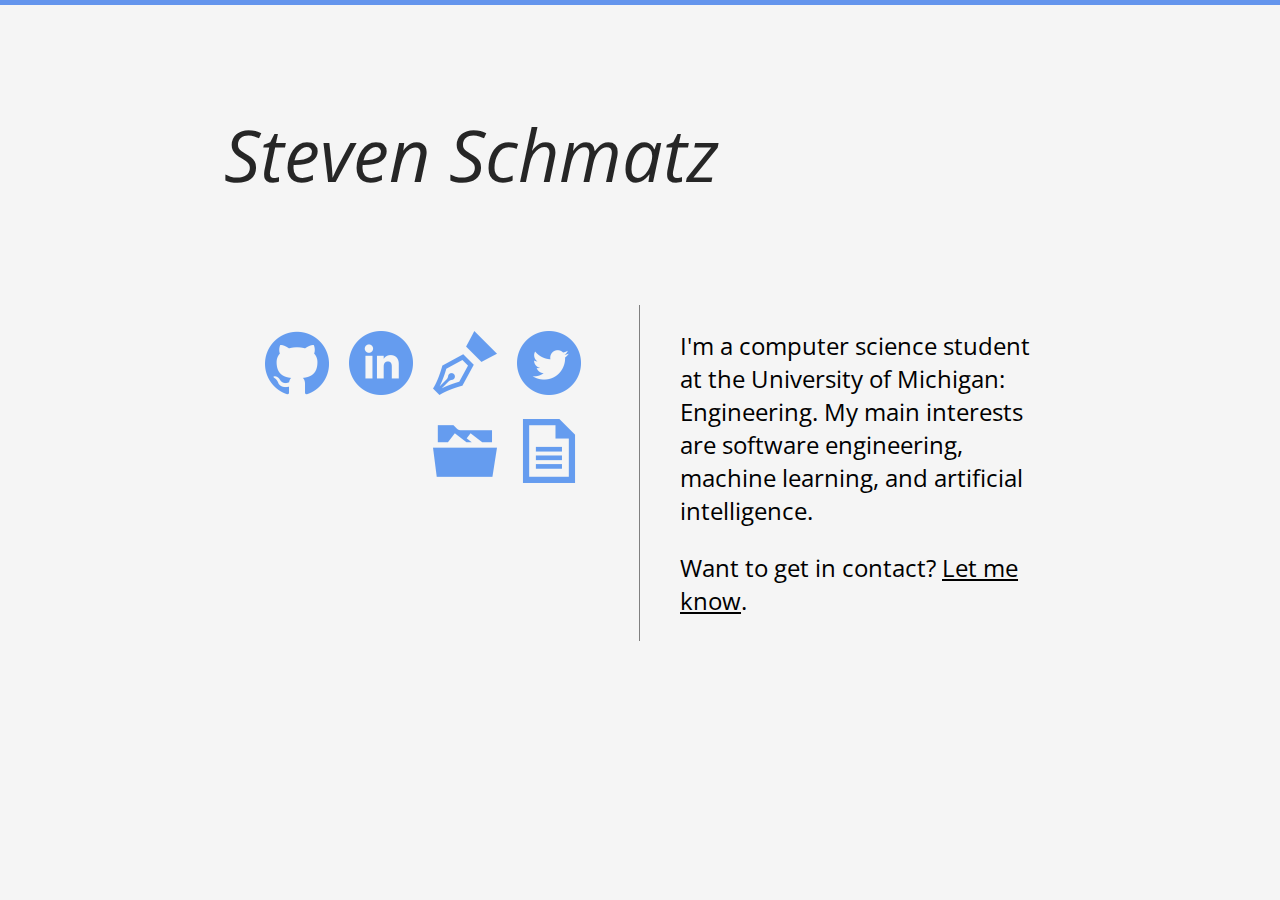
<file: index.html>
<!--Created by stevenschmatz on 8/6/14.
--><!DOCTYPE html><html lang="en"><head><title>Steven Schmatz</title><!-- Stylesheets and other resources--><link rel="stylesheet" href="styles.css"><link href="http://fonts.googleapis.com/css?family=Open+Sans:300italic" rel="stylesheet" type="text/css"><link rel="icon" type="image/png" href="resources/img/favicon.png"><!-- JQuery--><script src="//ajax.googleapis.com/ajax/libs/jquery/1.11.1/jquery.min.js"></script><script src="resources/js/index.js"></script><!-- Google analytics--><script>(function(i,s,o,g,r,a,m){i['GoogleAnalyticsObject']=r;i[r]=i[r]||function(){(i[r].q=i[r].q||[]).push(arguments)},i[r].l=1*new Date();a=s.createElement(o),m=s.getElementsByTagName(o)[0];a.async=1;a.src=g;m.parentNode.insertBefore(a,m)})(window,document,'script','//www.google-analytics.com/analytics.js','ga');ga('create', 'UA-47333726-1', 'auto');ga('send', 'pageview');</script></head><body><div id="container"><p id="title" class="fade_right">Steven Schmatz</p><div id="description" class="fade_left"><p>I'm a computer science student at the University of Michigan: Engineering. My main interests are software engineering, machine learning, and artificial intelligence.</p><p>Want to get in contact? <a href='mailto:stevenschmatz@gmail.com' id='inline-link'>Let me know</a>.</p></div><div id="icons" class="fade_up"><a id="github-icon" href="http://www.github.com/stevenschmatz"><img src='resources/img/github.png', width=64, height=64)</img></a><a id="linkedIn-icon" href="https://www.linkedin.com/pub/steven-schmatz/50/a74/254"><img src='resources/img/linkedin.png', width=64, height=64)></img></a><a id="writing-icon" href="http://www.quora.com/Steven-Schmatz/answers"><img src='resources/img/pen.png', width=64, height=64)></img></a><a id="twitter-icon" href="http://www.twitter.com/stevenschmatz"><img src='resources/img/twitter.png', width=64, height=64)></img></a><a id="portfolio-icon" href="http://www.stevenschmatz.com/portfolio.html"><img src='resources/img/portfolio.png', width=64, height=64)></img></a><a id="resume-icon" href="resources/resume.pdf"><img src='resources/img/resume.png', width=64, height=64)></img></a><p id="hover-icon-description"></p></div></div></body></html>
</file>
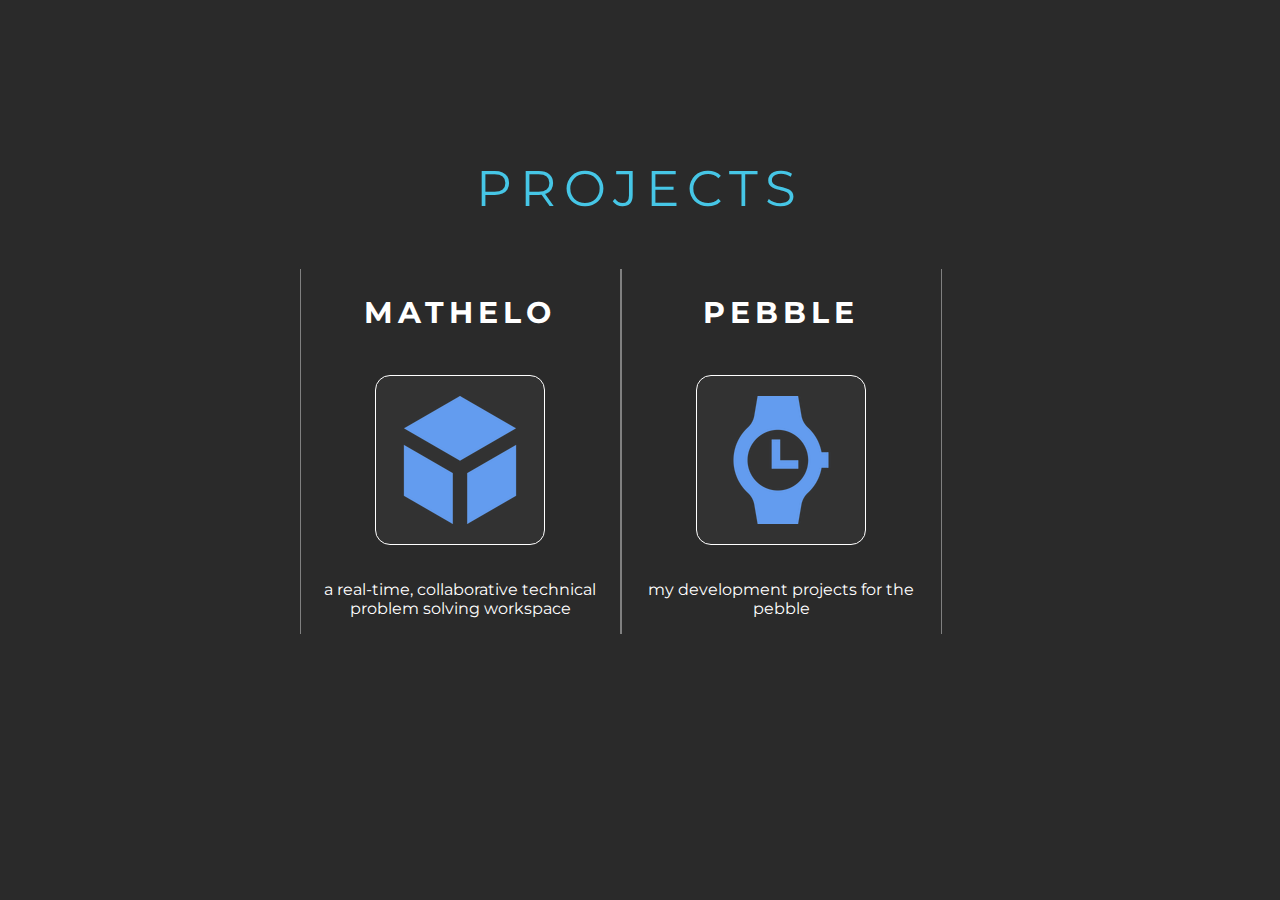
<file: portfolio.html>
<!DOCTYPE html>
<html>
<head>
    <title>Projects</title>
    <link href='http://fonts.googleapis.com/css?family=Montserrat' rel='stylesheet' type='text/css'>
    <link rel="stylesheet" href="styles-old.css" type="text/css"/>
    <link rel="shortcut icon" href="resources/img/favicon.png"/>
    <script>
        (function(i,s,o,g,r,a,m){i['GoogleAnalyticsObject']=r;i[r]=i[r]||function(){
            (i[r].q=i[r].q||[]).push(arguments)},i[r].l=1*new Date();a=s.createElement(o),
                m=s.getElementsByTagName(o)[0];a.async=1;a.src=g;m.parentNode.insertBefore(a,m)
        })(window,document,'script','//www.google-analytics.com/analytics.js','ga');

        ga('create', 'UA-47333726-1', 'stevenschmatz.com');
        ga('send', 'pageview');

    </script>
</head>
<body>
<div id="content">
    <div id="header">
        <p id="schmatz">
            Projects
        </p>
    </div>
    <!--end of header-->

    <div id="experiment" style="text-align: center;">
        <span id="pebble_div" style="margin-left: 18%;">

            <!-- wut. change 18 percent if want to add more-->

            <h2 class="project_title">Mathelo</h2>
            <a href="http://mathelo.com/" class="Mathelo" id="Mathelo">Mathelo</a>
            <p style="color: white;">a real-time, collaborative technical problem solving workspace</p>
        </span>

        <span id="pebble_div">
            <h2 class="project_title">Pebble</h2>
            <a href="http://pblweb.com/appstore/5309427924c4582908000046/" class="Pebble" id="Pebble">Pebble</a>
            <p style="color: white;">my development projects for the pebble</p>
        </span>
    </div>
    <!--end of icons-->
</div>

</body>
</html>

<!--<div id="mathelo_div">
    <h2 class="project_title">Mathelo</h2>
    <a href="http://mathelo.com/" class="Mathelo" id="Mathelo">Mathelo</a>
    <p>a real-time, collaborative technical problem solving workspace</p>
</div>
<div id="pebble_div">
    <h2 class="project_title">Pebble</h2>
    <a href="pebble.html" class="Pebble" id="Pebble">Pebble</a>
    <p>my development projects for the pebble</p>
</div>-->
</file>
<file: styles.css>
html, body {
  margin: 0;
  padding: 0; }

body {
  border-top: 5px solid cornflowerblue;
  background-color: whitesmoke; }
  body #container {
    max-width: 800px;
    margin: 100px auto;
    border: 0px solid blue; }
    body #container #title, body #container #description, body #container #contact, body #container #icons {
      width: 350px;
      height: 200px;
      float: left;
      padding-top: 0;
      margin-top: 0; }
    body #container #title {
      position: relative;
      left: -100px;
      font-style: italic;
      font-size: 4.5em;
      font-family: "Open Sans";
      text-align: left;
      width: 100%;
      margin-bottom: 0;
      border: 0px solid red; }
    body #container #description, body #container #contact {
      position: relative;
      left: 100px;
      float: right;
      font-family: "Open Sans";
      font-size: 1.5em;
      height: 100%;
      width: 45%;
      border-left: 1px solid gray;
      padding-left: 5%; }
    body #container #inline-link {
      color: black;
      opacity: 1; }
    body #container #icons {
      float: right;
      text-align: right;
      position: relative;
      top: 50px;
      border: 0px solid black;
      padding-right: 6%;
      padding-top: 2%; }
      body #container #icons img {
        margin: 10px; }
    body #container p#hover-icon-description {
      opacity: 0;
      padding-top: 10%;
      text-align: center;
      font-family: "Open Sans";
      font-size: 1.5em; }

.fade_right, .fade_up, .fade_right {
  opacity: 0;
  display: hidden; }

#poem {
  font-family: "Open Sans";
  font-size: 1.5em;
  float: right; }
</file>
<file: styles-old.css>
body {
    background-color: rgb(42, 42, 42);
    /*background: rgba(3,3,3,0.95);
    background: -moz-radial-gradient(center, ellipse cover, rgba(3,3,3,0.95) 0%, rgba(3,3,3,0.95) 0%, rgba(3,3,3,0.95) 56%, rgba(3,3,3,1) 100%);
    background: -webkit-gradient(radial, center center, 0px, center center, 100%, , color-stop(0%, rgba(3,3,3,0.95)), color-stop(0%, rgba(3,3,3,0.95)), color-stop(56%, rgba(3,3,3,0.9)), color-stop(100%, rgba(3,3,3,1)));
    background: -webkit-radial-gradient(center, ellipse cover, rgba(3,3,3,0.95) 0%, rgba(3,3,3,0.95) 0%, rgba(3,3,3,0.95) 56%, rgba(3,3,3,1) 100%);
    background: -o-radial-gradient(center, ellipse cover, rgba(3,3,3,0.95) 0%, rgba(3,3,3,0.95) 0%, rgba(3,3,3,0.95) 56%, rgba(3,3,3,1) 100%);
    background: -ms-radial-gradient(center, ellipse cover, rgba(3,3,3,0.95) 0%, rgba(3,3,3,0.95) 0%, rgba(3,3,3,0.95) 56%, rgba(3,3,3,1) 100%);
    background: radial-gradient(ellipse at center, rgba(3,3,3,0.95) 0%, rgba(3,3,3,0.95) 0%, rgba(3,3,3,0.9) 56%, rgba(3,3,3,1) 100%);
    filter: progid:DXImageTransform.Microsoft.gradient( startColorstr='#000000', endColorstr='#000000', GradientType=1 );*/
    font-family: Montserrat, sans-serif;
}

#header {
    color: white;
    text-align: center;
}

#schmatz {
    letter-spacing: 8px;
    text-transform: uppercase;
    color: rgb(70, 198, 230);
    font-size: 50px;
}

#description {
    position: relative;
    top: -30px;
}

#icons {
    text-align: center;
}

.Mail {
    background-image: url(images/mail.png);
}

.LinkedIn {
    background-image: url(images/linkedin.png);
}
.GitHub {
    background-image: url(images/github.png);
}

.Twitter {
    background-image: url(images/twitter.png);
}

.Projects {
    background-image: url(images/projects.png);
}

.Phone {
    background-image: url(images/phone.png);
}

.Blog {
    background-image: url(images/blog.png);
}

.Mathelo {
    background: rgb(50,50,50) center no-repeat url(resources/img/mathelo.png);
    display: inline-block;
    margin: 19px;
    width: 128px;
    height: 128px;
    text-indent: -9999px;
    border: 1px solid white;
    padding: 20px;
    border-radius: 15px;

}

.icon {
    display: inline-block;
    margin: 19px;
    width: 64px;
    height: 64px;
    text-indent: -9999px;
}

#wrap {
    float: left;
    position: relative;
    left: 50%;

}

#contact {
    color: white;
    float: left;
    position: relative;
    left: -50%;
    padding: 10px;
    border: 1px solid darkslategrey;
}


#contact p span {
    letter-spacing: 8px;
    text-transform: uppercase;
    color: rgb(70, 198, 230);
    font-size: 16pt;
}

#email_link {
    color: white;

}

#content {
    padding: 100px;
}

.project_title {
    letter-spacing: 5px;
    text-transform: uppercase;
    color: white;
    font-size: 30px;
}

#mathelo_div {
    width: 30%;
    border-left: 1px solid grey;
    border-right: 1px solid grey;
}
#pebble_div {
    width: 30%;
    border-left: 1px solid grey;
    border-right: 1px solid grey;
    float: left;
}

.Pebble {
    background: rgb(50,50,50) center no-repeat url(resources/img/pebble.png);
    display: inline-block;
    margin: 19px;
    width: 128px;
    height: 128px;
    text-indent: -9999px;
    border: 1px solid white;
    padding: 20px;
    border-radius: 15px;

}

#firstrow {
    margin: 0 auto;
    text-align: center;
}

#experiment {
}
</file>
